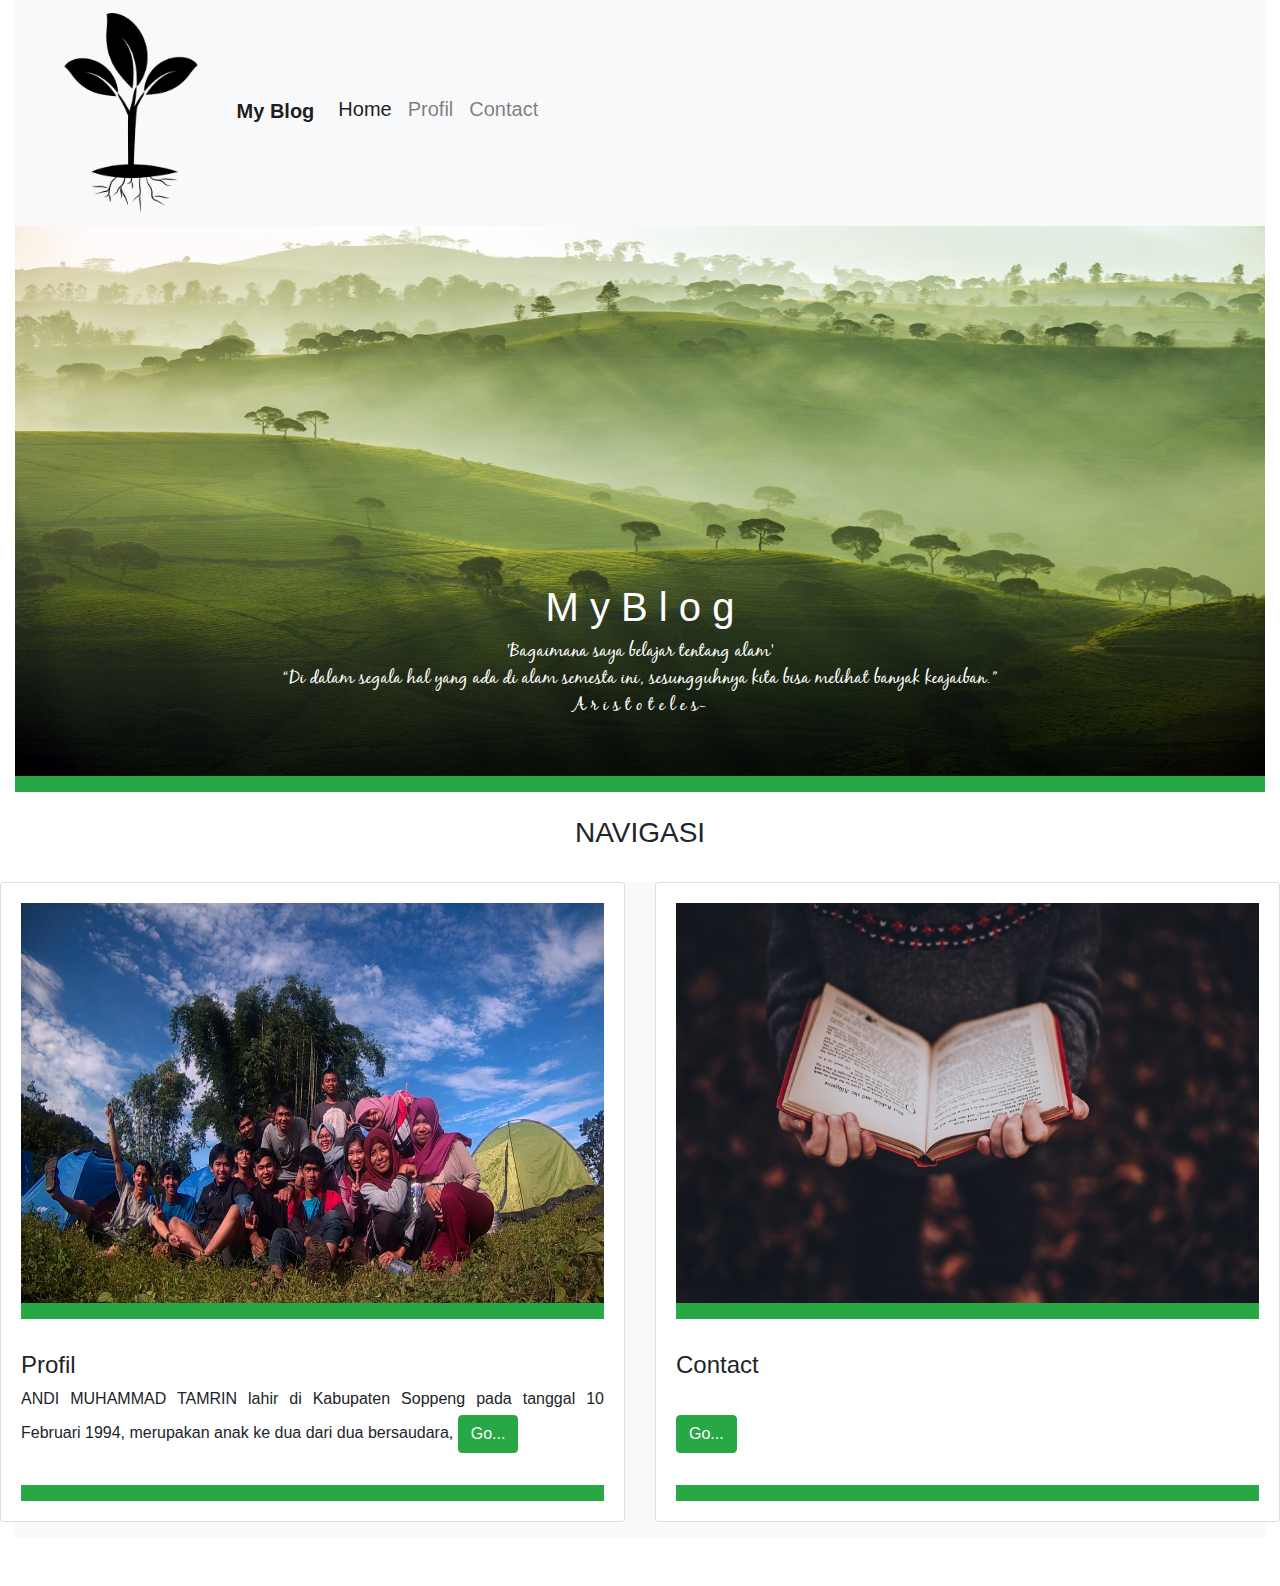
<file: index.html>
<!DOCTYPE html>
<html lang="en" dir="ltr">
  <head>
    <meta charset="utf-8">
    <title>Tugas_Akhir | Niomic</title>
    <link rel="shortcut icon" href="img/pavicon.png"/>
    <link rel="stylesheet" href="style.css">
    <link rel="stylesheet" href="https://stackpath.bootstrapcdn.com/bootstrap/4.3.1/css/bootstrap.min.css"
      integrity="sha384-ggOyR0iXCbMQv3Xipma34MD+dH/1fQ784/j6cY/iJTQUOhcWr7x9JvoRxT2MZw1T"
      crossorigin="anonymous">
  </head>
  <body>
    <div class="container-fluid">
      <nav class="navbar navbar-expand-lg navbar-light bg-light">
        <a class="navbar-brand" href="#">
          <img src="img/pavicon1.png" height="200px">
          <b>My Blog</b>
        </a>
        <button class="navbar-toggler" type="button" data-toggle="collapse"
          data-target="#navbarSupportedContent" aria-controls="navbarSupportedContent"
          aria-expanded="false" aria-label="Toggle navigation">
          <span class="navbar-toggler-icon"></span>
        </button>

        <div class="collapse navbar-collapse" id="navbarSupportedContent">
          <ul class="navbar-nav mr-auto">
            <li class="nav-item active">
              <a class="nav-link" href="index.html"><h5>Home</h5><span class="sr-only">(current)</span></a>
            </li>
            <li class="nav-item">
              <a class="nav-link" href="profil.html"><h5>Profil</h5></a>
            </li>
            <li class="nav-item">
              <a class="nav-link" href="contact.html"><h5>Contact</h5></a>
            </li>


          </ul>

        </div>
      </nav>


    <div class="bd-example">
      <div
      id="carouselExampleCaptions"
      class="carousel slide"
      data-ride="carousel"
      >
      <div class="carousel-inner">
        <div class="carousel-item active">
          <img src="img/kebun01.jpg"
          width="100%"
          height="550px"
          class="d-block w-100"
          alt="...">
          <div class="carousel-caption d-none d-md-block">
            <h1>M y B l o g</h1>
            <p class="p1">
              'Bagaimana saya belajar tentang alam'<br>
              “Di dalam segala hal yang ada di alam semesta ini, sesungguhnya
               kita bisa melihat banyak keajaiban.” <br>
               A r i s t o t e l e s-
            </p>
          </div>
        </div>
      </div>

    <nav class="navbar navbar-success bg-success"></nav>
    <br>
    <h3 align="center">NAVIGASI</h3>
    <br>
    <section class="section-warp bg-light">
      <div class="row">
        <div class="row">
          <ul class="list-unstyled">
            <li class="media">
              <div class="col-sm-6">
                  <div class="card">
                    <div class="card-body">
                      <div class="">
                        <div class="">
                          <img class="gambar1" src="img/gambar02.jpg" class="mr-3" alt="..." width="300px">
                          <div class="media-body">
                            <nav class="navbar navbar-success bg-success"></nav>
                            <br>
                            <h4 class="mt-0 mb-1">Profil</h4>
                            ANDI MUHAMMAD TAMRIN  lahir di Kabupaten Soppeng pada
                            tanggal 10 Februari 1994, merupakan anak ke dua dari  dua bersaudara,

                            <a href="profil.html" class="btn btn-success">  Go...</a>
                            <br><br>
                            <nav class="navbar navbar-success bg-success"></nav>
                          </div>
                        </div>
                      </div>
                    </div>
                  </div>
                </div>

                <div class="col-sm-6">
                  <div class="card">
                    <div class="card-body">
                      <div class="">
                        <div class="">
                          <img class="gambar1" src="img/buku_alam.jpg" class="mr-3" alt="..." width="300px">
                          <div class="media-body">
                            <nav class="navbar navbar-success bg-success"></nav>
                            <br>
                            <h4 class="mt-0 mb-1">Contact</h4>

                            <br>
                            <a href="contact.html" class="btn btn-success">Go...</a>
                            <br><br>
                            <nav class="navbar navbar-success bg-success"></nav>
                          </div>
                        </div>
                      </div>
                    </div>
                  </div>


                </li>
              </div>
            </div>
      </div>
    </section>
    <br><br>
    </div>

    <script src="https://stackpath.bootstrapcdn.com/bootstrap/4.3.1/js/bootstrap.min.js"
      integrity="sha384-JjSmVgyd0p3pXB1rRibZUAYoIIy6OrQ6VrjIEaFf/nJGzIxFDsf4x0xIM+B07jRM"
      crossorigin="anonymous">
    </script>

  </body>
</html>
</file>
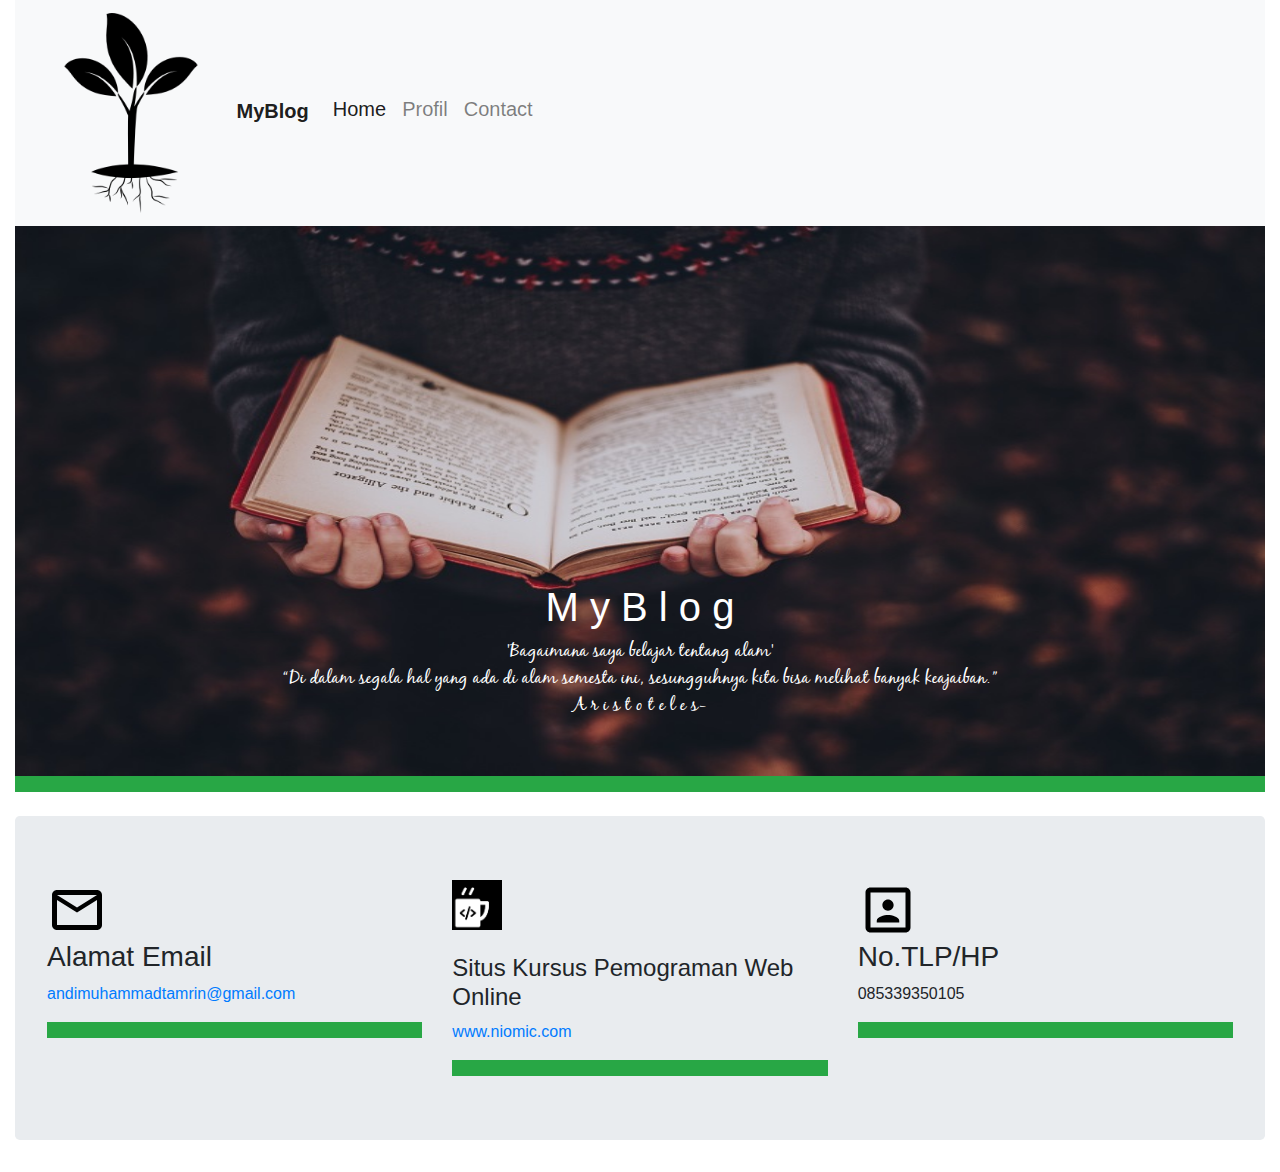
<file: contact.html>
<!DOCTYPE html>
<html lang="en" dir="ltr">
<head>
  <meta charset="utf-8">
  <title>Tugas CSS-Niomic</title>
  <link rel="shortcut icon" href="img/pavicon.png">
  <link rel="stylesheet" href="style.css">
  <link rel="stylesheet" href="https://stackpath.bootstrapcdn.com/bootstrap/4.3.1/css/bootstrap.min.css"
  integrity="sha384-ggOyR0iXCbMQv3Xipma34MD+dH/1fQ784/j6cY/iJTQUOhcWr7x9JvoRxT2MZw1T"
  crossorigin="anonymous">
</head>
<body>
  <div class="container-fluid">
    <nav class="navbar navbar-expand-lg navbar-light bg-light">
      <a class="navbar-brand" href="#">
        <img src="img/pavicon1.png" height="200px">
        <b>MyBlog</b>
      </a>
      <button class="navbar-toggler" type="button" data-toggle="collapse" data-target="#navbarSupportedContent" aria-controls="navbarSupportedContent" aria-expanded="false" aria-label="Toggle navigation">
        <span class="navbar-toggler-icon"></span>
      </button>

      <div class="collapse navbar-collapse" id="navbarSupportedContent">
        <ul class="navbar-nav mr-auto">
          <li class="nav-item active">
            <a class="nav-link" href="index.html"><h5>Home</h5> <span class="sr-only">(current)</span></a>
          </li>
          <li class="nav-item">
            <a class="nav-link" href="profil.html"><h5>Profil</h5></a>
          </li>
          <li class="nav-item">
            <a class="nav-link" href="contact.html"><h5>Contact</h5></a>
          </li>

        </ul>

      </div>
    </nav>
    <!-- Gambar -->
    <div class="bd-example">
      <div
      id="carouselExampleCaptions"
      class="carousel slide"
      data-ride="carousel"
      >

      <div class="carousel-inner">
        <div class="carousel-item active">
          <img src="img/buku_alam.jpg"
          width="100%"
          height="550px"
          class="d-block w-100"
          alt="...">
          <div class="carousel-caption d-none d-md-block">
            <h1>M y B l o g</h1>
            <p class="p1">
              'Bagaimana saya belajar tentang alam'<br>
              “Di dalam segala hal yang ada di alam semesta ini, sesungguhnya
               kita bisa melihat banyak keajaiban.” <br>
               A r i s t o t e l e s-
            </p>
          </div>
        </div>
      </div>
    </div>
    <nav class="navbar navbar-success bg-success"></nav>
    <br>
    <section class="section-warp">
      <div class="jumbotron ">
        <div class="row">
          <div class="col-sm-4">
            <svg width="60" height="60" xmlns="http://www.w3.org/2000/svg" viewBox="0 0 24 24">
              <path fill="none" d="M0 0h24v24H0z"/>
              <path d="M20 4H4c-1.1 0-1.99.9-1.99 2L2 18c0 1.1.9 2 2 2h16c1.1 0 2-.9
              2-2V6c0-1.1-.9-2-2-2zm0 14H4V8l8 5 8-5v10zm-8-7L4 6h16l-8 5z"/>
              No.Tlp/HP
            </svg>
            <br>
            <div class="">
              <h3>Alamat Email</h3>
              <p align="Justify">
                <a href="#">andimuhammadtamrin@gmail.com</a>
              </p>
            </div>
            <nav class="navbar navbar-success bg-success"></nav>
          </div>
          <div class="col-sm-4">
            <a href="#"><img src="img/niomic.png" class="icon-niomic"alt=""></a>
            <br><br>
            <div class="">
              <h4>Situs Kursus Pemograman Web Online</h4>
              <p align="Justify">
                <a href="https://niomic.com">www.niomic.com</a>
              </p>
            </div>
           <nav class="navbar navbar-success bg-success"></nav>
          </div>
          <div class="col-sm-4">
            <svg xmlns="http://www.w3.org/2000/svg" width="60" height="60" viewBox="0 0 24 24">
              <path d="M0 0h24v24H0z" fill="none"/>
              <path d="M12 12.25c1.24 0 2.25-1.01 2.25-2.25S13.24 7.75 12 7.75 9.75 8.76 9.75
              10s1.01 2.25 2.25 2.25zm4.5 4c0-1.5-3-2.25-4.5-2.25s-4.5.75-4.5 2.25V17h9v-.75zM19
              3H5c-1.1 0-2 .9-2 2v14c0 1.1.9 2 2 2h14c1.1 0 2-.9 2-2V5c0-1.1-.9-2-2-2zm0 16H5V5h14v14z"/>
            </svg>
            <div class="">
              <h3>No.TLP/HP</h3>
              <p align="Justify">085339350105
              </p>
            </div>
            <nav class="navbar navbar-success bg-success"></nav>
          </div>
        </div>
      </div>
    </section>
  </div>


  <script src="https://stackpath.bootstrapcdn.com/bootstrap/4.3.1/js/bootstrap.min.js"
  integrity="sha384-JjSmVgyd0p3pXB1rRibZUAYoIIy6OrQ6VrjIEaFf/nJGzIxFDsf4x0xIM+B07jRM"
  crossorigin="anonymous"></script>
</body>
</html>
</file>
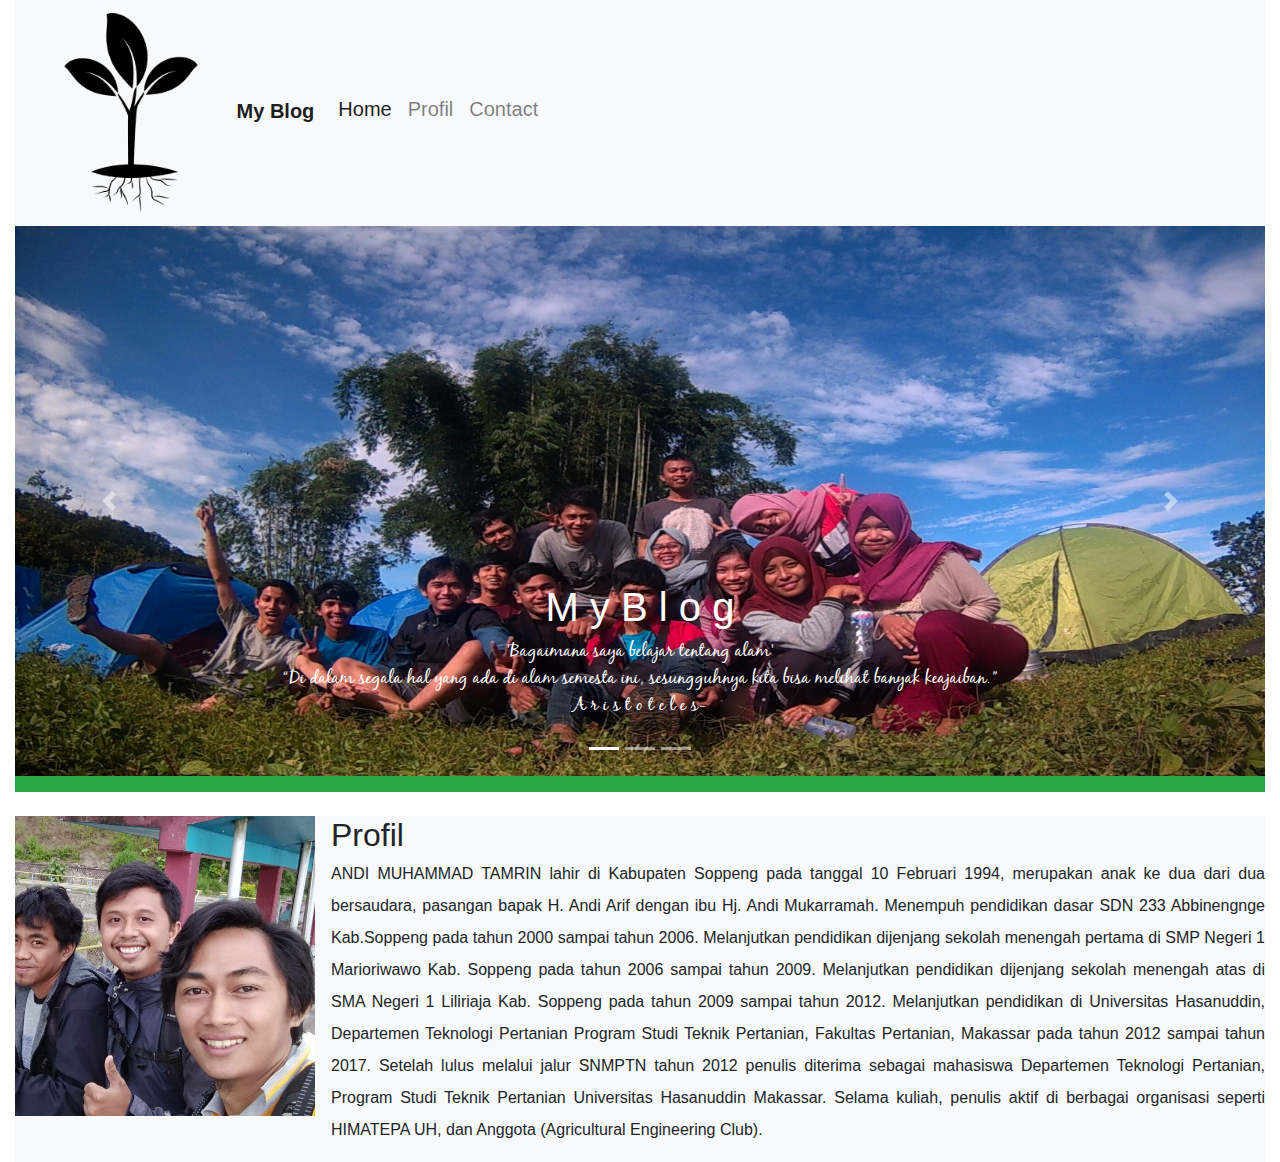
<file: profil.html>
<!DOCTYPE html>
<html lang="en" dir="ltr">
  <head>
    <meta charset="utf-8">
    <title>Tugas_Akhir | Niomic</title>
    <link rel="shortcut icon" href="img/pavicon.png"/>
    <link rel="stylesheet" href="style.css">
    <link rel="stylesheet" href="https://stackpath.bootstrapcdn.com/bootstrap/4.3.1/css/bootstrap.min.css"
      integrity="sha384-ggOyR0iXCbMQv3Xipma34MD+dH/1fQ784/j6cY/iJTQUOhcWr7x9JvoRxT2MZw1T"
      crossorigin="anonymous">
  </head>
  <body>
    <div class="container-fluid">
      <nav class="navbar navbar-expand-lg navbar-light bg-light">
        <a class="navbar-brand" href="#">
          <img src="img/pavicon1.png" height="200px">
          <b>My Blog</b>
        </a>
        <button class="navbar-toggler" type="button" data-toggle="collapse"
          data-target="#navbarSupportedContent" aria-controls="navbarSupportedContent"
          aria-expanded="false" aria-label="Toggle navigation">
          <span class="navbar-toggler-icon"></span>
        </button>

        <div class="collapse navbar-collapse" id="navbarSupportedContent">
          <ul class="navbar-nav mr-auto">
            <li class="nav-item active">
              <a class="nav-link" href="index.html"><h5>Home</h5> <span class="sr-only">(current)</span></a>
            </li>
            <li class="nav-item">
              <a class="nav-link" href="profil.html"><h5>Profil</h5></a>
            </li>
            <li class="nav-item">
              <a class="nav-link" href="contact.html"><h5>Contact</h5></a>
            </li>
          </ul>
        </div>
      </nav>
      <div id="carouselExampleIndicators" class="carousel slide" data-ride="carousel">
        <ol class="carousel-indicators">
          <li data-target="#carouselExampleIndicators" data-slide-to="0" class="active"></li>
          <li data-target="#carouselExampleIndicators" data-slide-to="1"></li>
          <li data-target="#carouselExampleIndicators" data-slide-to="2"></li>
        </ol>
        <div class="carousel-inner">
          <div class="carousel-item">
            <img src="img/kebun01.jpg"
            height="550px"
            width="100%"
            class="d-block w-100"
            href="index.html"
            alt="...">
            <div class="carousel-caption d-none d-md-block">
              <h1>M y B l o g</h1>
              <p class="p1">
                'Bagaimana saya belajar tentang alam'<br>
                “Di dalam segala hal yang ada di alam semesta ini, sesungguhnya
                 kita bisa melihat banyak keajaiban.” <br>
                 A r i s t o t e l e s-
              </p>
            </div>
          </div>
          <div class="carousel-item active">
            <img src="img/gambar02.jpg"
            height="550px"
            width="100%"
            class="d-block w-100"
            href="profil.html"
            alt="...">
            <div class="carousel-caption d-none d-md-block">
              <h1>M y B l o g</h1>
              <p class="p1">
                'Bagaimana saya belajar tentang alam'<br>
                “Di dalam segala hal yang ada di alam semesta ini, sesungguhnya
                 kita bisa melihat banyak keajaiban.” <br>
                 A r i s t o t e l e s-
              </p>
            </div>
          </div>
          <div class="carousel-item">
            <img src="img/buku_alam.jpg"
            height="550px"
            width="100%"
            class="d-block w-100"
              href="contact.html"
            alt="...">
            <div class="carousel-caption d-none d-md-block">
              <h1>M y B l o g</h1>
              <p class="p1">
                'Bagaimana saya belajar tentang alam'<br>
                “Di dalam segala hal yang ada di alam semesta ini, sesungguhnya
                 kita bisa melihat banyak keajaiban.” <br>
                 A r i s t o t e l e s-
              </p>
          </div>
        </div>
        <a class="carousel-control-prev" href="#carouselExampleIndicators" role="button" data-slide="prev">
          <span class="carousel-control-prev-icon" aria-hidden="true"></span>
          <span class="sr-only">Previous</span>
        </a>
        <a class="carousel-control-next" href="#carouselExampleIndicators" role="button" data-slide="next">
          <span class="carousel-control-next-icon" aria-hidden="true"></span>
          <span class="sr-only">Next</span>
        </a>
      </div>
    </div>
    <nav class="navbar navbar-success bg-success"></nav>

    <br>
    <section class="section-warp bg-light">
      <div class="container-fluid">
        <div class="row">
          <ul class="list-unstyled">
            <li class="media">
              <img src="img/ame.jpg" class="mr-3" alt="..." width="300px">
              <div class="media-body">
                <h2 class="mt-0 mb-1">Profil</h2>
                 ANDI MUHAMMAD TAMRIN  lahir di Kabupaten Soppeng pada tanggal 10
                 Februari 1994, merupakan anak ke dua dari  dua bersaudara, pasangan
                 bapak H. Andi Arif dengan ibu Hj. Andi Mukarramah. Menempuh pendidikan
                 dasar SDN 233 Abbinengnge Kab.Soppeng pada  tahun 2000 sampai tahun
                 2006. Melanjutkan pendidikan dijenjang sekolah menengah pertama di
                 SMP Negeri 1 Marioriwawo  Kab. Soppeng  pada tahun 2006 sampai tahun
                 2009. Melanjutkan pendidikan dijenjang sekolah menengah atas  di SMA
                 Negeri 1 Liliriaja Kab. Soppeng pada tahun 2009 sampai tahun 2012.
                 Melanjutkan pendidikan di Universitas Hasanuddin, Departemen
                 Teknologi Pertanian Program Studi Teknik Pertanian, Fakultas Pertanian,
                 Makassar pada tahun  2012 sampai tahun 2017. Setelah lulus melalui jalur
                 SNMPTN tahun 2012 penulis diterima sebagai mahasiswa Departemen
                 Teknologi Pertanian, Program Studi Teknik Pertanian Universitas
                 Hasanuddin Makassar. Selama kuliah, penulis aktif di berbagai
                 organisasi seperti HIMATEPA UH, dan  Anggota  (Agricultural Engineering Club).
              </div>
            </li>
          </ul>




        </div>
      </div>
    </section>
    <script src="https://code.jquery.com/jquery-3.3.1.slim.min.js" integrity="sha384-q8i/X+965DzO0rT7abK41JStQIAqVgRVzpbzo5smXKp4YfRvH+8abtTE1Pi6jizo" crossorigin="anonymous"></script>
    <script src="https://cdnjs.cloudflare.com/ajax/libs/popper.js/1.14.7/umd/popper.min.js" integrity="sha384-UO2eT0CpHqdSJQ6hJty5KVphtPhzWj9WO1clHTMGa3JDZwrnQq4sF86dIHNDz0W1" crossorigin="anonymous"></script>
    <script src="https://stackpath.bootstrapcdn.com/bootstrap/4.3.1/js/bootstrap.min.js" integrity="sha384-JjSmVgyd0p3pXB1rRibZUAYoIIy6OrQ6VrjIEaFf/nJGzIxFDsf4x0xIM+B07jRM" crossorigin="anonymous"></script>
    <script src="js/bootstrap.js"></script>

  </body>
</html>
</file>
<file: style.css>
@font-face{
  font-family:"black";
  src: url('BLACKJAR.TTF');
}
.p1{
  font-family: "black";
  font-size: 18px;
}

.gambar1{
  height: 400px;
  width: 100%;
}
.media-body{
  text-align: justify;
  line-height: 2em; 
}
.icon-home{
  height: 60px;
}
body{
  background-color: #f8f9fa;
}
.icon-niomic{
  height:50px;
}
</file>
